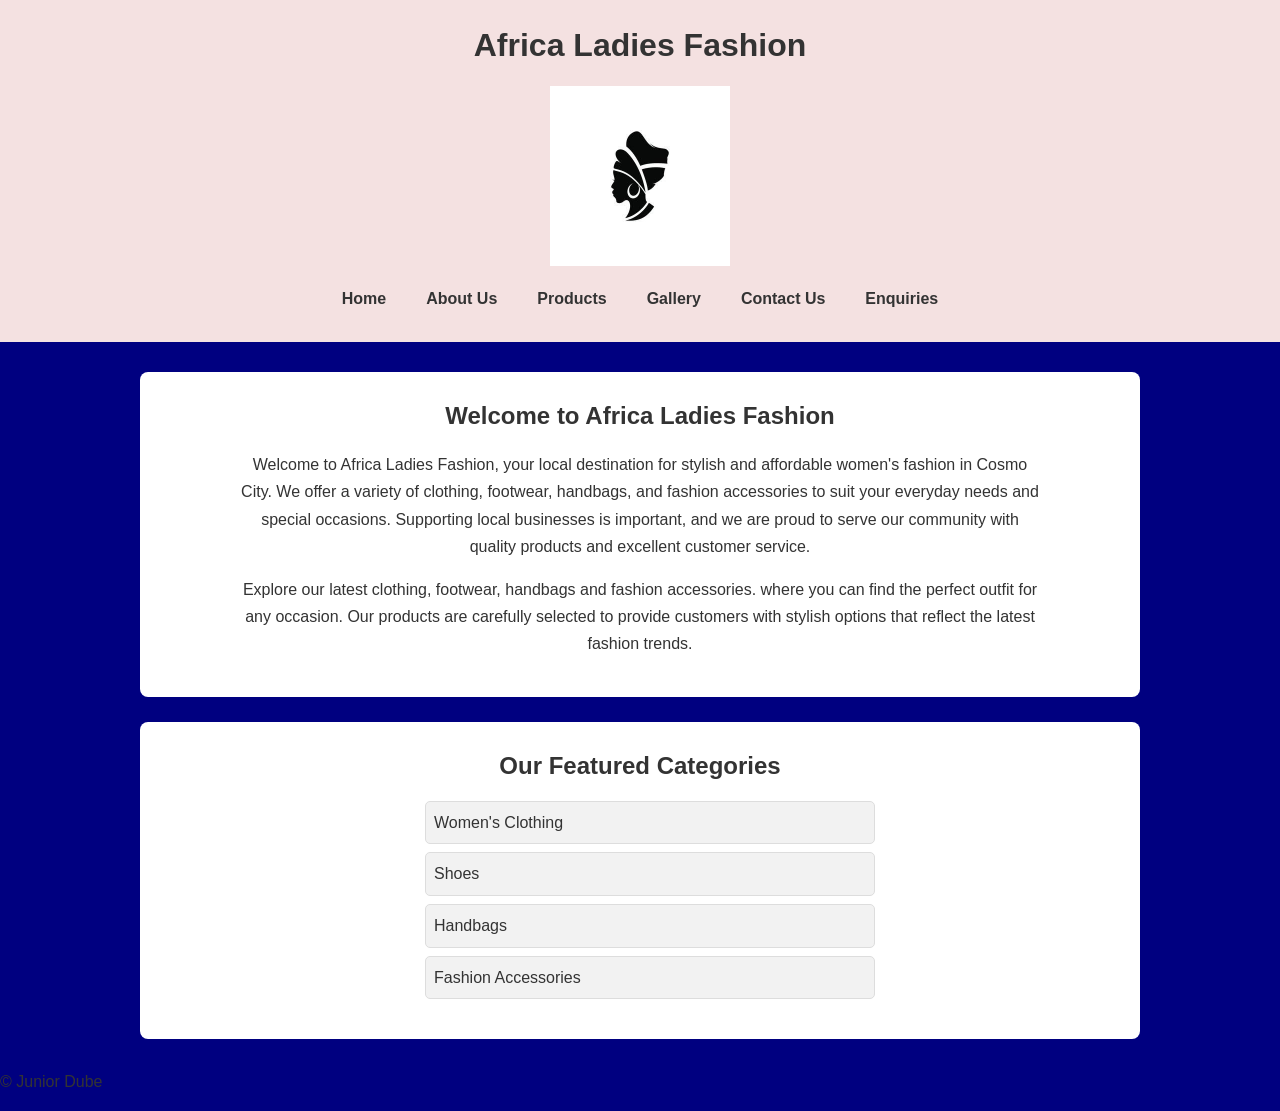
<file: index.html>
<!DOCTYPE html>
<html lang="en">

<head>
    <meta charset="UTF-8">
    <meta name="viewport" content="width=device-width, initial-scale=1.0">
    <title>Africa Ladies Fashion | Women's Clothing in Cosmo City</title>
<meta name="description" content="Discover Africa Ladies Fashion, a women's clothing boutique in Cosmo City, Roodepoort, offering dresses, tops, jeans, handbags, shoes and fashion accessories.">
    <link rel="stylesheet" href="CSS/style.css">
</head>
<body>

    <header>
        <h1>Africa Ladies Fashion</h1>
        <img src="images/logo.jpg" alt="Africa Ladies Fashion Logo" width="1000" height="1000">

        <nav>
            <a href="index.html">Home</a>
            <a href="about.html">About Us</a>
            <a href="products.html">Products</a>
            <a href="gallery.html">Gallery</a>
            <a href="contact.html">Contact Us</a>
            <a href="enquiry.html">Enquiries</a>
        </nav>
    </header>

    <main>

        <section>
            <h2>Welcome to Africa Ladies Fashion</h2>

            <p>
                Welcome to Africa Ladies Fashion, your local destination
                for stylish and affordable women's fashion in Cosmo City. We offer a variety of clothing, footwear, handbags, and fashion accessories to suit your everyday needs and special occasions. Supporting local businesses is important, and we are proud to serve our community with quality products and excellent customer service.
            </p>

            <p>
                Explore our latest clothing, footwear, handbags and
                fashion accessories. where you can find the perfect outfit for any occasion. Our products are carefully selected to provide customers with stylish options that reflect the latest fashion trends.
            </p>
        </section>

        <section>
            <h2>Our Featured Categories</h2>

            <ul>
                <li>Women's Clothing</li>
                <li>Shoes</li>
                <li>Handbags</li>
                <li>Fashion Accessories</li>
            </ul>
        </section>

    </main>

    <footer>
        <p>&copy; Junior Dube</p>
    </footer>

</body>

</html>
</file>
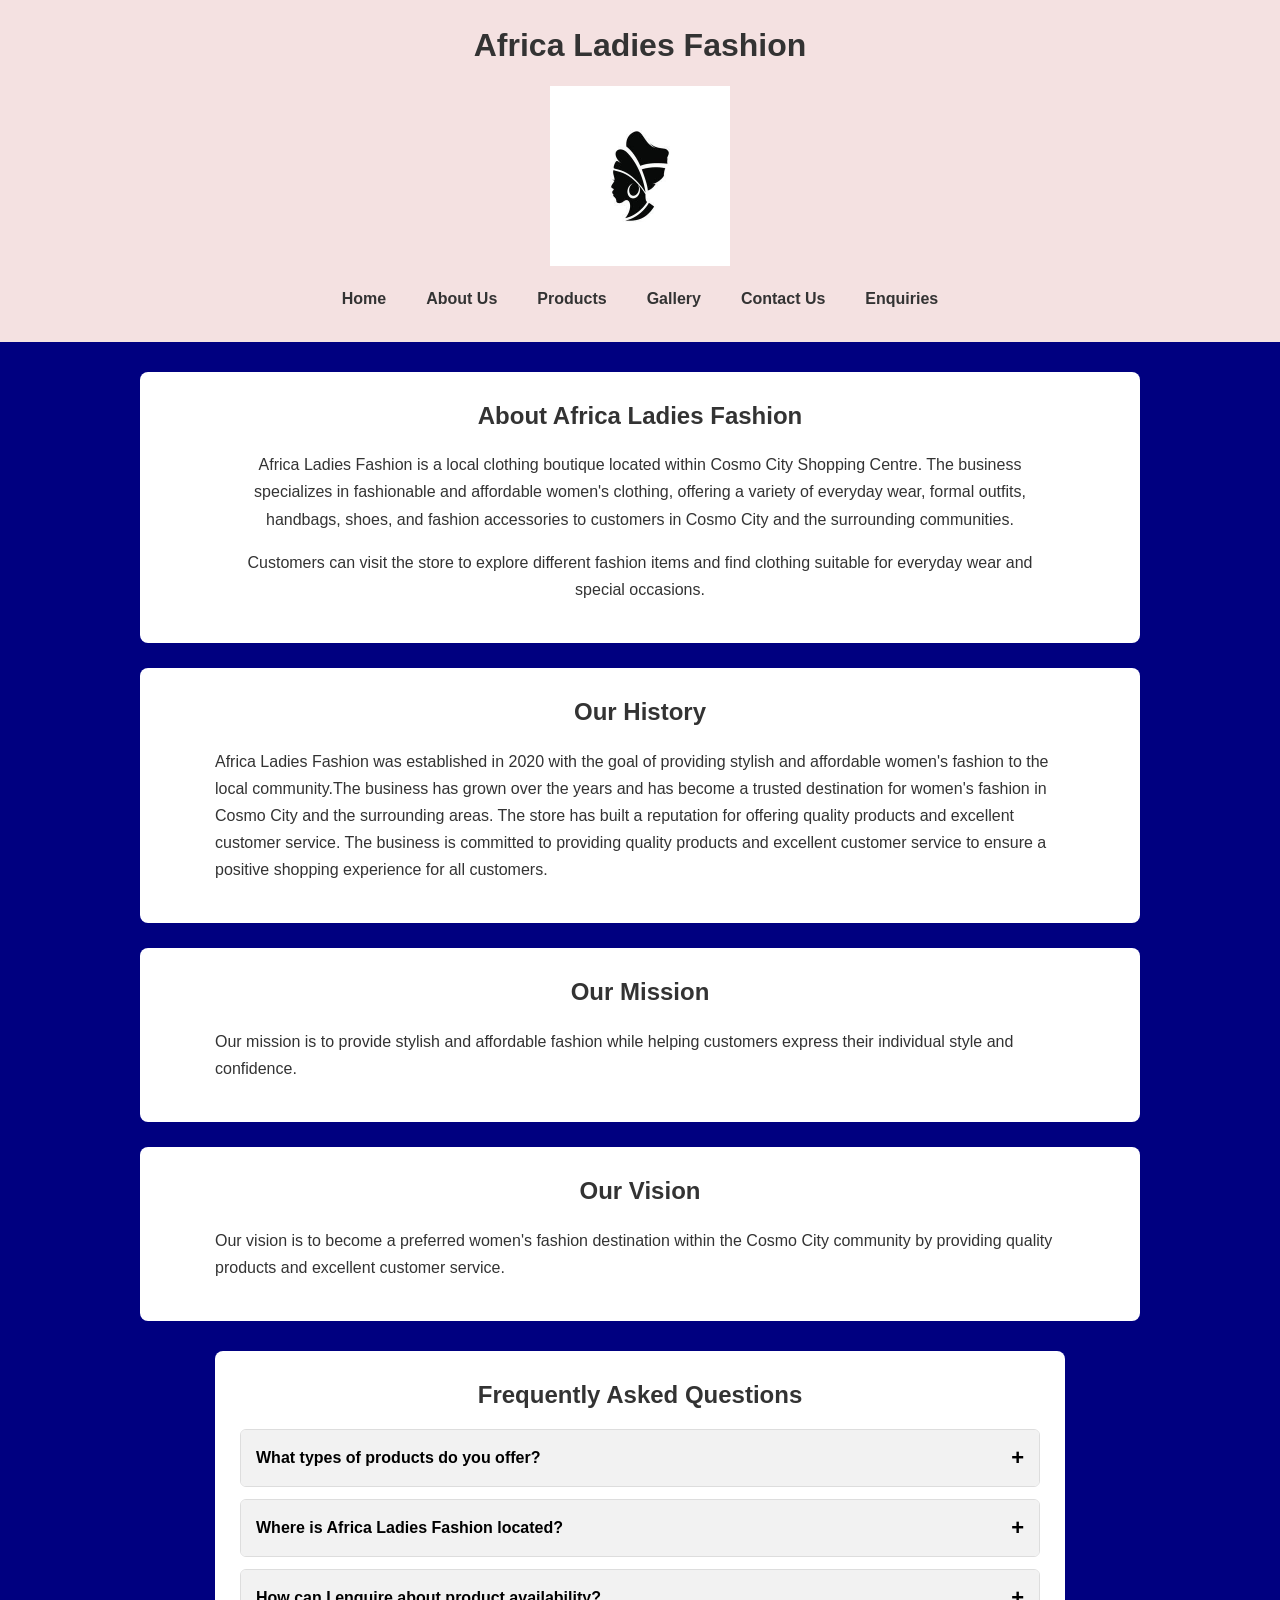
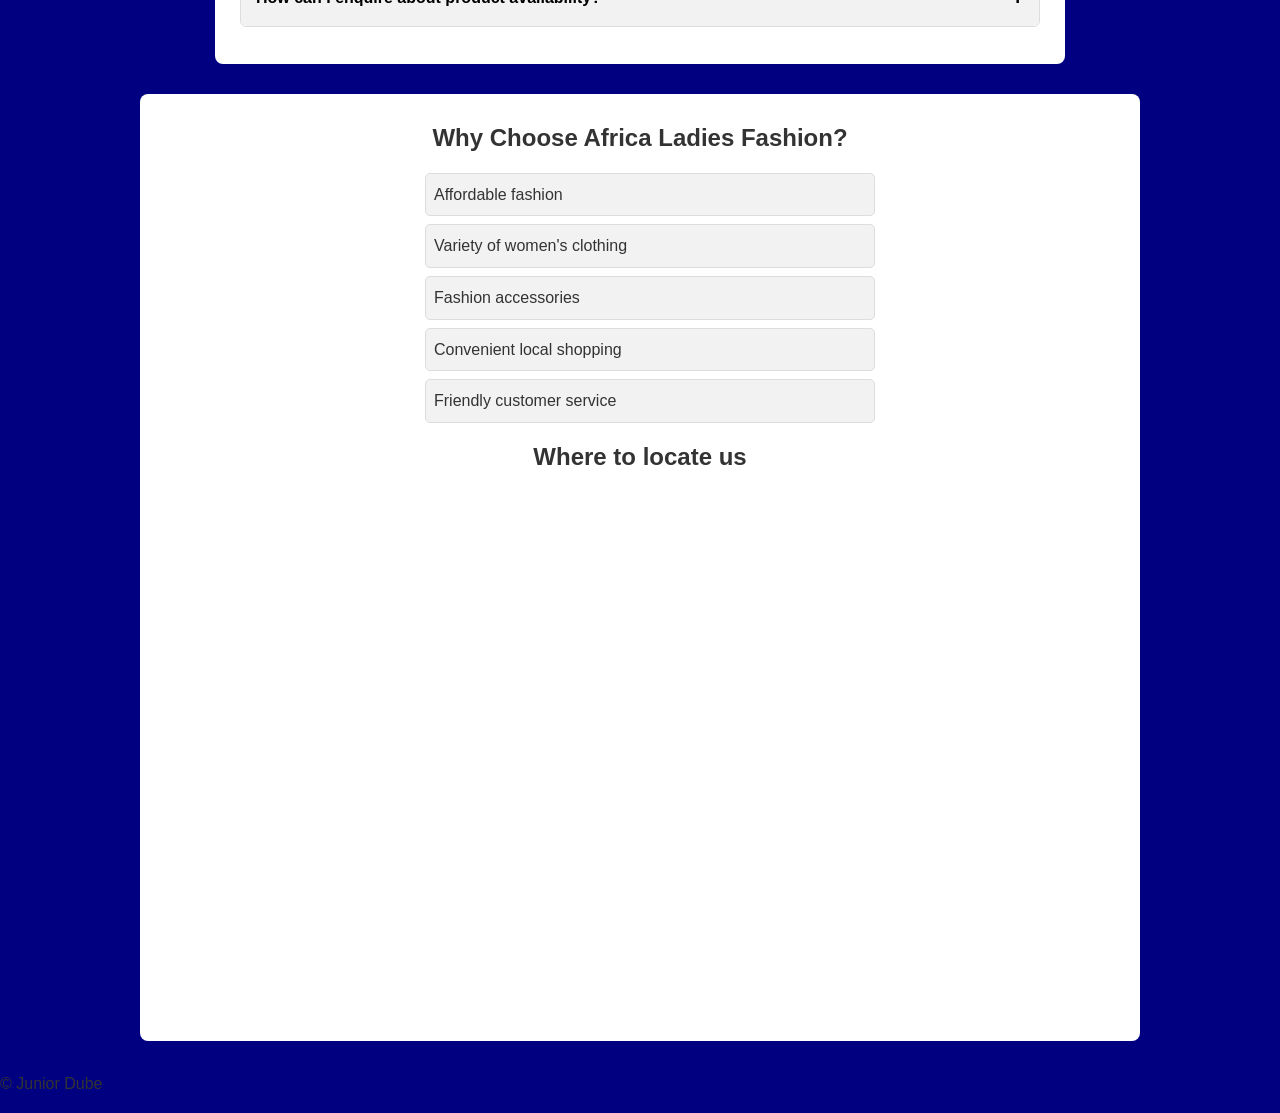
<file: about.html>
<!DOCTYPE html>
<html lang="en">

<head>
    <meta charset="UTF-8">
    <meta name="viewport" content="width=device-width, initial-scale=1.0">
   <title>About Us | Africa Ladies Fashion Cosmo City</title>
<meta name="description" content="Learn about Africa Ladies Fashion, our history, mission and vision as a women's fashion boutique serving the Cosmo City community in Roodepoort.">
    <link rel="stylesheet" href="CSS/style.css">
</head>

<body>

    <header>

        <h1>Africa Ladies Fashion</h1>
        <img src="images/logo.jpg" alt="Africa Ladies Fashion Logo" width="1000" height="1000">

        <nav>
            <a href="index.html">Home</a>
            <a href="about.html">About Us</a>
            <a href="products.html">Products</a>
            <a href="gallery.html">Gallery</a>
            <a href="contact.html">Contact Us</a>
            <a href="enquiry.html">Enquiries</a>
        </nav>

    </header>


    <main>

        <section>

            <h2>About Africa Ladies Fashion</h2>

            <p>Africa Ladies Fashion is a local clothing boutique located within Cosmo City Shopping Centre. The business specializes in fashionable and affordable women's clothing, offering a variety of everyday wear, formal outfits, handbags, shoes, and fashion accessories to customers in Cosmo City and the surrounding communities.
            </p>

            <p>
                Customers can visit the store to explore different
                fashion items and find clothing suitable for everyday
                wear and special occasions.
            </p>

        </section>

        <section>
            <h2>Our History</h2>

            <p>
                Africa Ladies Fashion was established in 2020 with
                the goal of providing stylish and affordable women's
                fashion to the local community.The business has grown over the years and has become a trusted destination for women's fashion in Cosmo City and the surrounding areas. The store has built a reputation for offering quality products and excellent customer service.
                The business is committed to providing quality
                products and excellent customer service to ensure
                a positive shopping experience for all customers.
            </p>
        </section>


        <section>

            <h2>Our Mission</h2>

            <p>
                Our mission is to provide stylish and affordable
                fashion while helping customers express their
                individual style and confidence.
            </p>

        </section>


        <section>

            <h2>Our Vision</h2>

            <p>
                Our vision is to become a preferred women's fashion
                destination within the Cosmo City community by
                providing quality products and excellent customer service.
            </p>

        </section>

<!-- Frequently Asked Questions -->

<section class="faq-section">

    <h2>Frequently Asked Questions</h2>

    <div class="faq-item">

        <button class="faq-question" aria-expanded="false">
            What types of products do you offer?
            <span class="faq-icon">+</span>
        </button>

        <div class="faq-answer">
            <p>
                Africa Ladies Fashion offers women's clothing
                including dresses, tops, jeans, handbags, shoes
                and fashion accessories.
            </p>
        </div>

    </div>

    <div class="faq-item">

        <button class="faq-question" aria-expanded="false">
            Where is Africa Ladies Fashion located?
            <span class="faq-icon">+</span>
        </button>

        <div class="faq-answer">
            <p>
                Our boutique is located at Cosmo City Shopping
                Centre in Cosmo City, Roodepoort.
            </p>
        </div>

    </div>

    <div class="faq-item">

        <button class="faq-question" aria-expanded="false">
            How can I enquire about product availability?
            <span class="faq-icon">+</span>
        </button>

        <div class="faq-answer">
            <p>
                You can contact us through our Contact Us page
                to ask about products and their availability.
            </p>
        </div>

    </div>

</section>
        <section>

            <h2>Why Choose Africa Ladies Fashion?</h2>

            <ul>
                <li>Affordable fashion</li>
                <li>Variety of women's clothing</li>
                <li>Fashion accessories</li>
                <li>Convenient local shopping</li>
                <li>Friendly customer service</li>
            </ul>
            <h2>Where to locate us</h2>
            <iframe src="https://www.google.com/maps/embed?pb=!1m18!1m12!1m3!1d3585.6177402517164!2d27.937091175699315!3d-26.01333657719472!2m3!1f0!2f0!3f0!3m2!1i1024!2i768!4f13.1!3m3!1m2!1s0x1e9576308af65e67%3A0xfd4bdeb0b835be89!2sAfrican%20Ladies%20Fashion!5e0!3m2!1sen!2sza!4v1786480679320!5m2!1sen!2sza" width="1300" height="600" style="border:0;" allowfullscreen="" loading="lazy" referrerpolicy="strict-origin-when-cross-origin"></iframe>
        </section>

    </main>


    <footer>

        <p>
            &copy; Junior Dube
        </p>

    </footer>
<script src="JavaScript/about.js"></script>
</body>

</html>
</file>
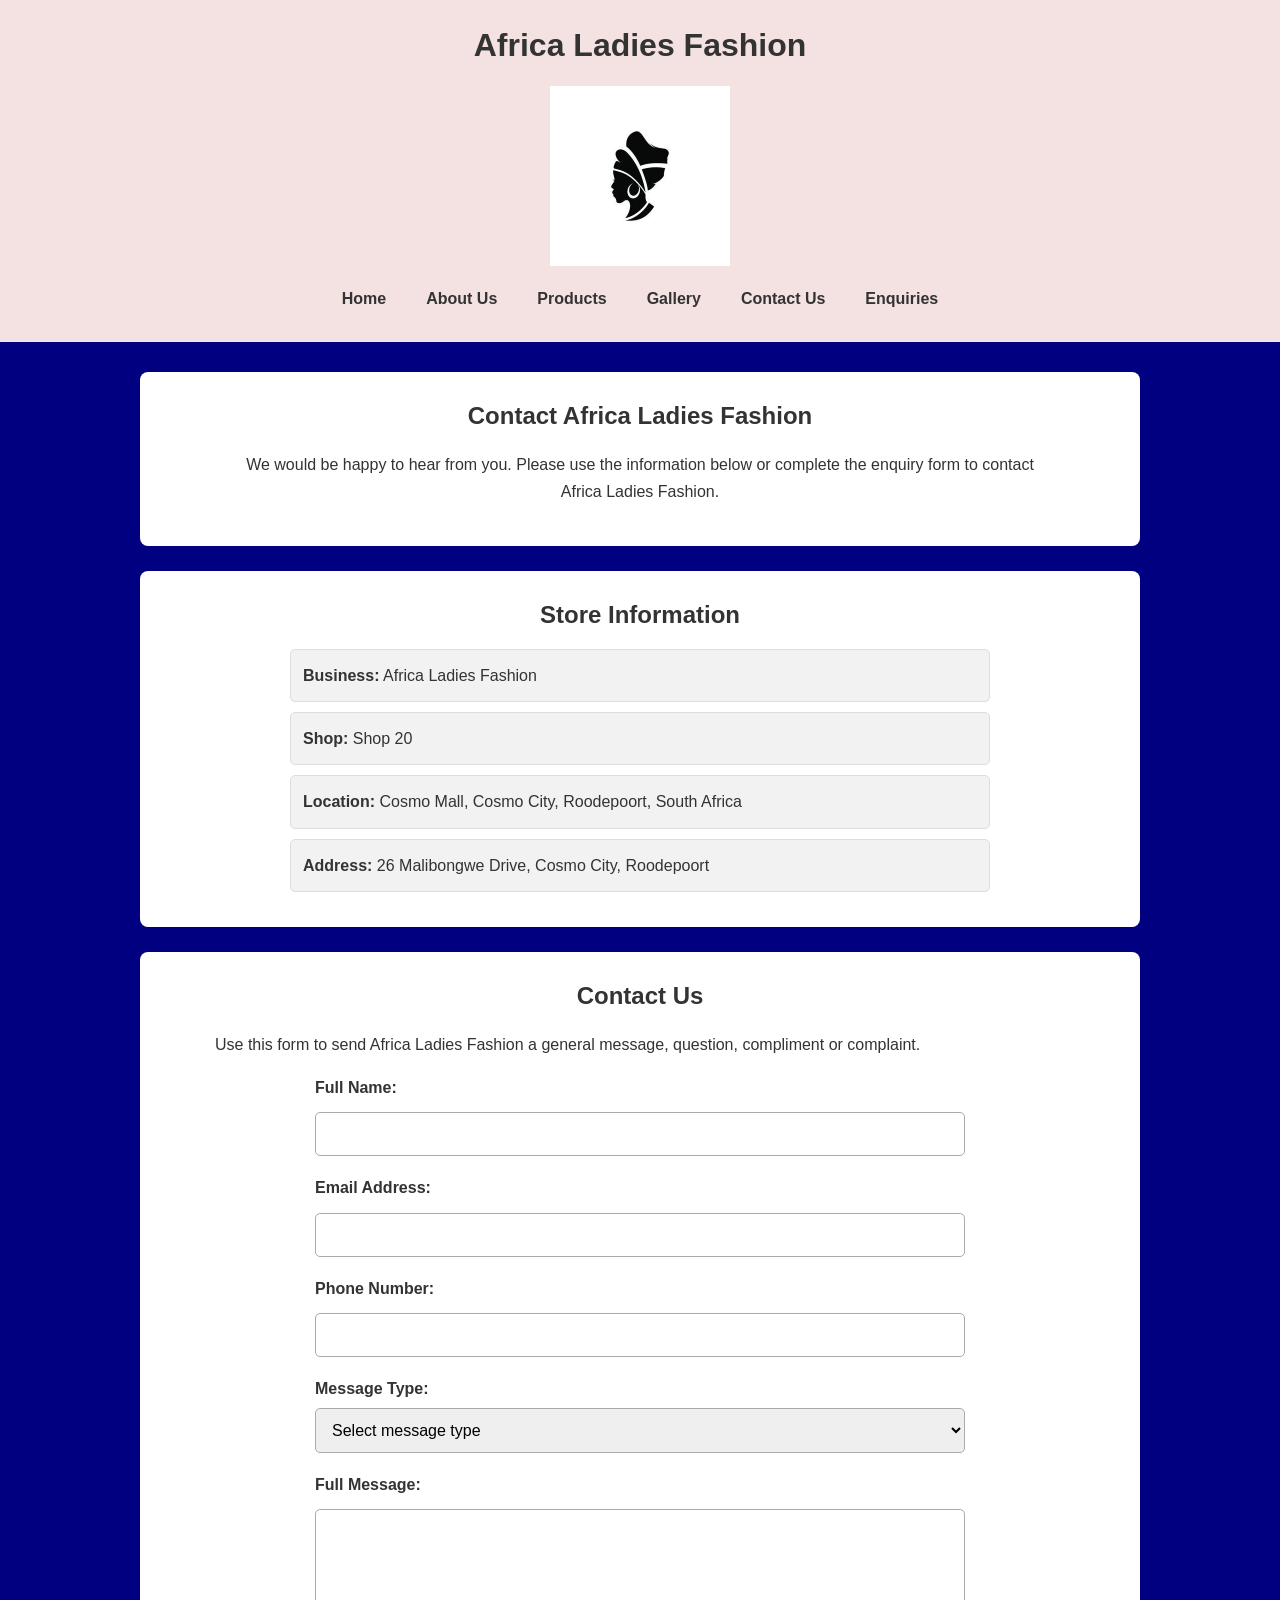
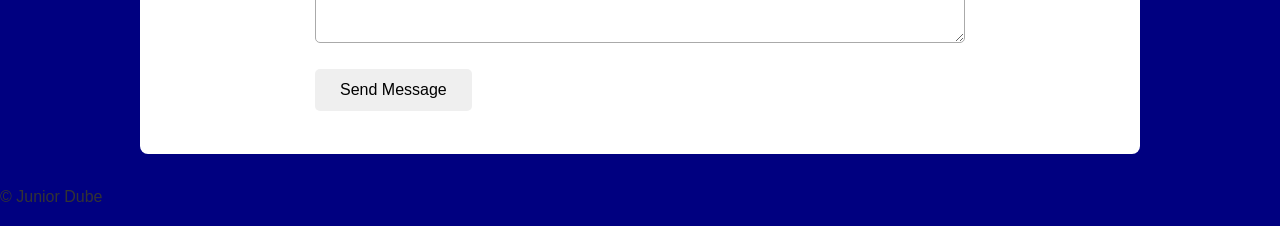
<file: contact.html>
<!DOCTYPE html>
<html lang="en">

<head>
    <meta charset="UTF-8">
    <meta name="viewport" content="width=device-width, initial-scale=1.0">
    <title>Contact Us | Africa Ladies Fashion Cosmo City</title>
<meta name="description" content="Contact Africa Ladies Fashion at Cosmo Mall, Cosmo City, Roodepoort, for product enquiries, assistance and general information.">
    <link rel="stylesheet" href="CSS/style.css">
</head>

<body>

    <header>

        <h1>Africa Ladies Fashion</h1>
        <img src="images/logo.jpg" alt="Africa Ladies Fashion Logo" width="1000" height="1000">

        <nav>
            <a href="index.html">Home</a>
            <a href="about.html">About Us</a>
            <a href="products.html">Products</a>
            <a href="gallery.html">Gallery</a>
            <a href="contact.html">Contact Us</a>
            <a href="enquiry.html">Enquiries</a>
        </nav>

    </header>


    <main>

        <section>

            <h2>Contact Africa Ladies Fashion</h2>

            <p>
                We would be happy to hear from you. Please use the
                information below or complete the enquiry form to
                contact Africa Ladies Fashion.
            </p>

        </section>


        <section>

            <h2>Store Information</h2>

            <address>

                <p>
                    <strong>Business:</strong>
                    Africa Ladies Fashion
                </p>

                <p>
                    <strong>Shop:</strong>
                    Shop 20
                </p>

                <p>
                    <strong>Location:</strong>
                    Cosmo Mall, Cosmo City, Roodepoort, South Africa
                </p>

                <p>
                    <strong>Address:</strong>
                    26 Malibongwe Drive, Cosmo City, Roodepoort
                </p>

            </address>

        </section>


        <section>

    <h2>Contact Us</h2>

    <p>
        Use this form to send Africa Ladies Fashion a general
        message, question, compliment or complaint.
    </p>

    <form id="contact-form"
      class="site-form"
      action="https://formsubmit.app/f/4eyve5mzuz"
      method="POST">

        <input type="hidden" name="form_type"
               value="General Contact Message">

        <p>
            <label for="contact-name">Full Name:</label>
            <input type="text" id="contact-name"
                   name="name" required minlength="2"
                   maxlength="60">
        </p>

        <p>
            <label for="contact-email">Email Address:</label>
            <input type="email" id="contact-email"
                   name="email" required>
        </p>

        <p>
            <label for="contact-phone">Phone Number:</label>
            <input type="tel" id="contact-phone"
                   name="phone"
                   pattern="[0-9+() -]{7,20}"
                   title="Enter a valid phone number."
                   required>
        </p>

        <p>
            <label for="message-type">Message Type:</label>
            <select id="message-type"
                    name="message_type" required>
                <option value="">Select message type</option>
                <option value="General Enquiry">General Enquiry</option>
                <option value="Product Question">Product Question</option>
                <option value="Compliment">Compliment</option>
                <option value="Complaint">Complaint</option>
                <option value="Other">Other</option>
            </select>
        </p>

        <p>
            <label for="contact-message">Full Message:</label>
            <textarea id="contact-message"
                      name="message"
                      rows="6" minlength="10"
                      maxlength="1000" required></textarea>
        </p>

        <p>
            <button type="submit">Send Message</button>
        </p>

        <p id="contact-status"
           class="form-status"
           role="status" aria-live="polite"></p>

    </form>

        </section>


    </main>


    <footer>

        <p>
            &copy; Junior Dube
        </p>

    </footer>
<script src="JavaScript/forms.js"></script>
</body>

</html>
</file>
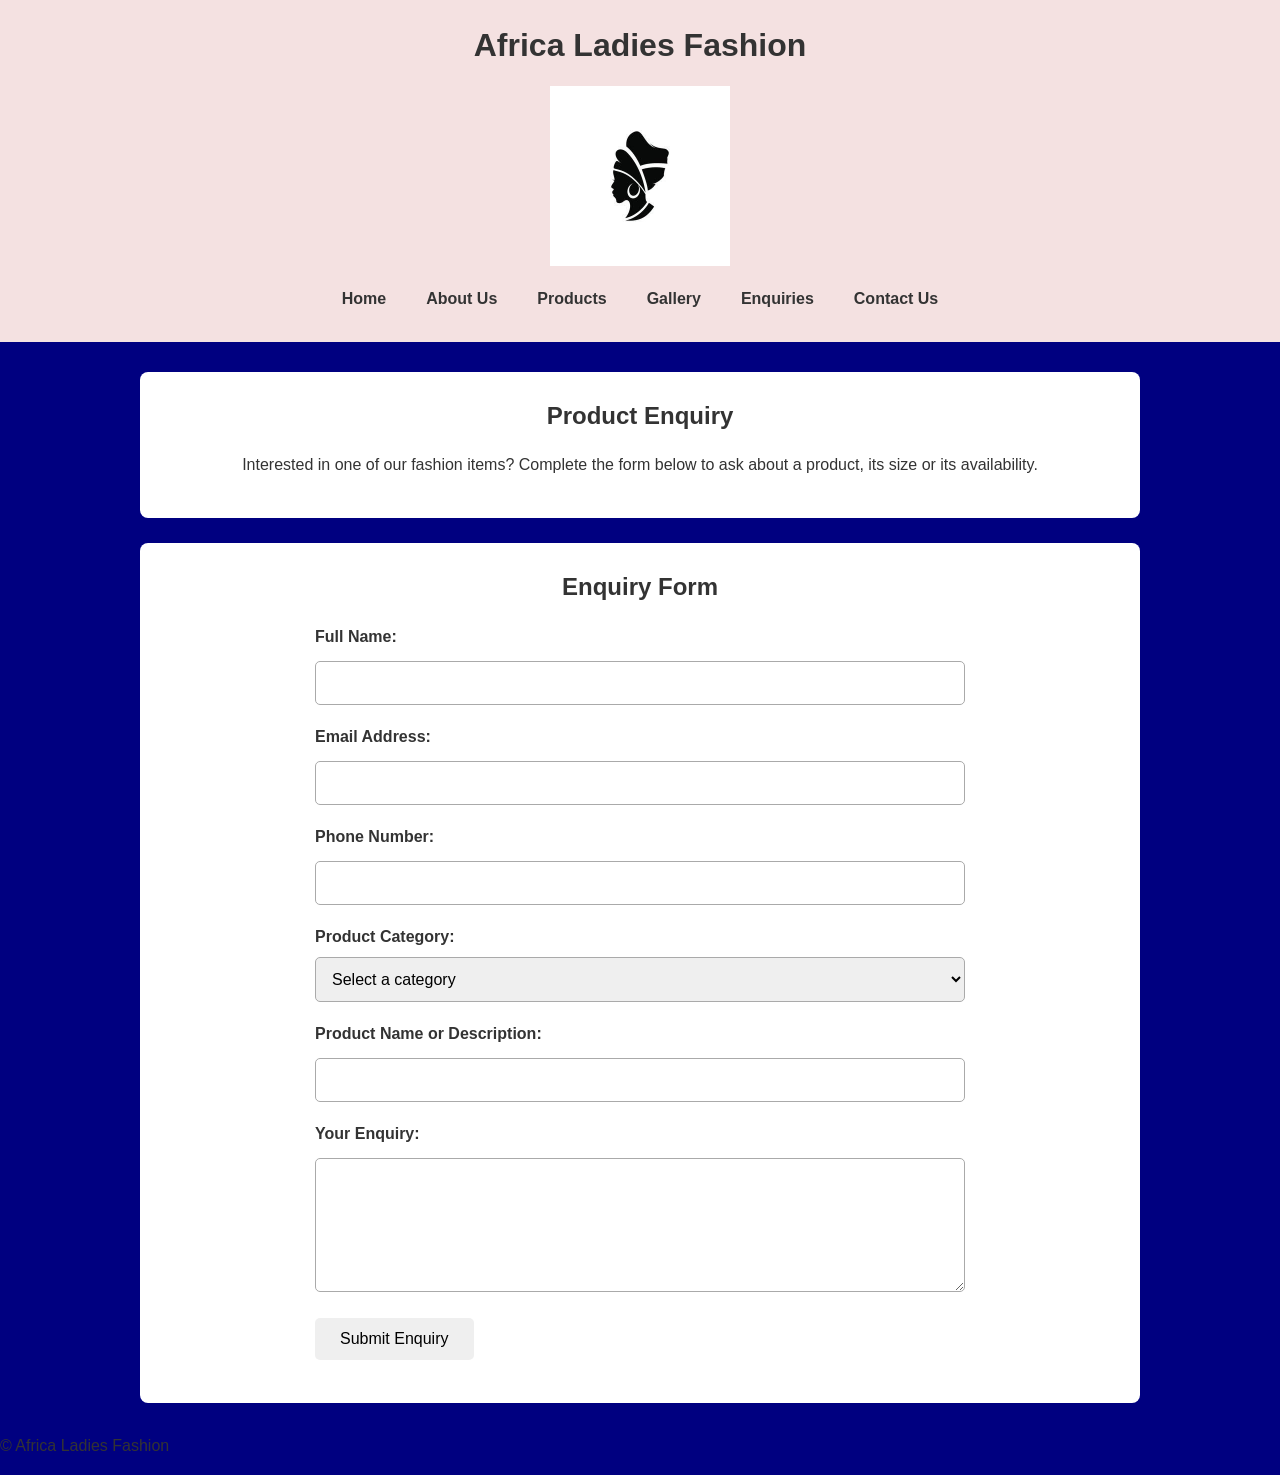
<file: enquiry.html>
<!DOCTYPE html>
<html lang="en">

<head>
    <meta charset="UTF-8">
    <meta name="viewport" content="width=device-width, initial-scale=1.0">

    <title>Product Enquiries | Africa Ladies Fashion</title>
    <meta name="description" content="Ask Africa Ladies Fashion about women's clothing, fashion accessories, product sizes and availability in Cosmo City, Roodepoort.">

    <link rel="stylesheet" href="CSS/style.css">
</head>

<body>

    <header>
        <h1>Africa Ladies Fashion</h1>

        <img src="images/logo.jpg"
             alt="Africa Ladies Fashion Logo"
             width="1000" height="1000">

        <nav>
            <a href="index.html">Home</a>
            <a href="about.html">About Us</a>
            <a href="products.html">Products</a>
            <a href="gallery.html">Gallery</a>
            <a href="enquiry.html">Enquiries</a>
            <a href="contact.html">Contact Us</a>
        </nav>
    </header>

    <main>

        <section>
            <h2>Product Enquiry</h2>

            <p>
                Interested in one of our fashion items?
                Complete the form below to ask about a product,
                its size or its availability.
            </p>
        </section>

        <section>
            <h2>Enquiry Form</h2>

            <form id="enquiry-form"
                  class="site-form"
                  action="https://formsubmit.app/f/4eyve5mzuz"
                  method="POST">

                <input type="hidden" name="form_type"
                       value="Product Enquiry">

                <p>
                    <label for="enquiry-name">Full Name:</label>
                    <input type="text" id="enquiry-name"
                           name="name" required minlength="2"
                           maxlength="60">
                </p>

                <p>
                    <label for="enquiry-email">Email Address:</label>
                    <input type="email" id="enquiry-email"
                           name="email" required>
                </p>

                <p>
                    <label for="enquiry-phone">Phone Number:</label>
                    <input type="tel" id="enquiry-phone"
                           name="phone"
                           pattern="[0-9+() -]{7,20}"
                           title="Enter a valid phone number."
                           required>
                </p>

                <p>
                    <label for="product-category">Product Category:</label>
                    <select id="product-category"
                            name="product_category" required>
                        <option value="">Select a category</option>
                        <option value="Dresses">Dresses</option>
                        <option value="Tops">Tops</option>
                        <option value="Jeans and Trousers">
                            Jeans and Trousers
                        </option>
                        <option value="Handbags">Handbags</option>
                        <option value="Shoes">Shoes</option>
                        <option value="Accessories">Accessories</option>
                        <option value="Other">Other</option>
                    </select>
                </p>

                <p>
                    <label for="product-name">Product Name or Description:</label>
                    <input type="text" id="product-name"
                           name="product_name"
                           maxlength="100" required>
                </p>

                <p>
                    <label for="enquiry-message">Your Enquiry:</label>
                    <textarea id="enquiry-message"
                              name="message"
                              rows="6" minlength="10"
                              maxlength="1000" required></textarea>
                </p>

                <p>
                    <button type="submit">Submit Enquiry</button>
                </p>

                <p id="enquiry-status"
                   class="form-status"
                   role="status" aria-live="polite"></p>

            </form>
        </section>

    </main>

    <footer>
        <p>&copy; Africa Ladies Fashion</p>
    </footer>

    <script src="JavaScript/forms.js"></script>

</body>
</html>
</file>
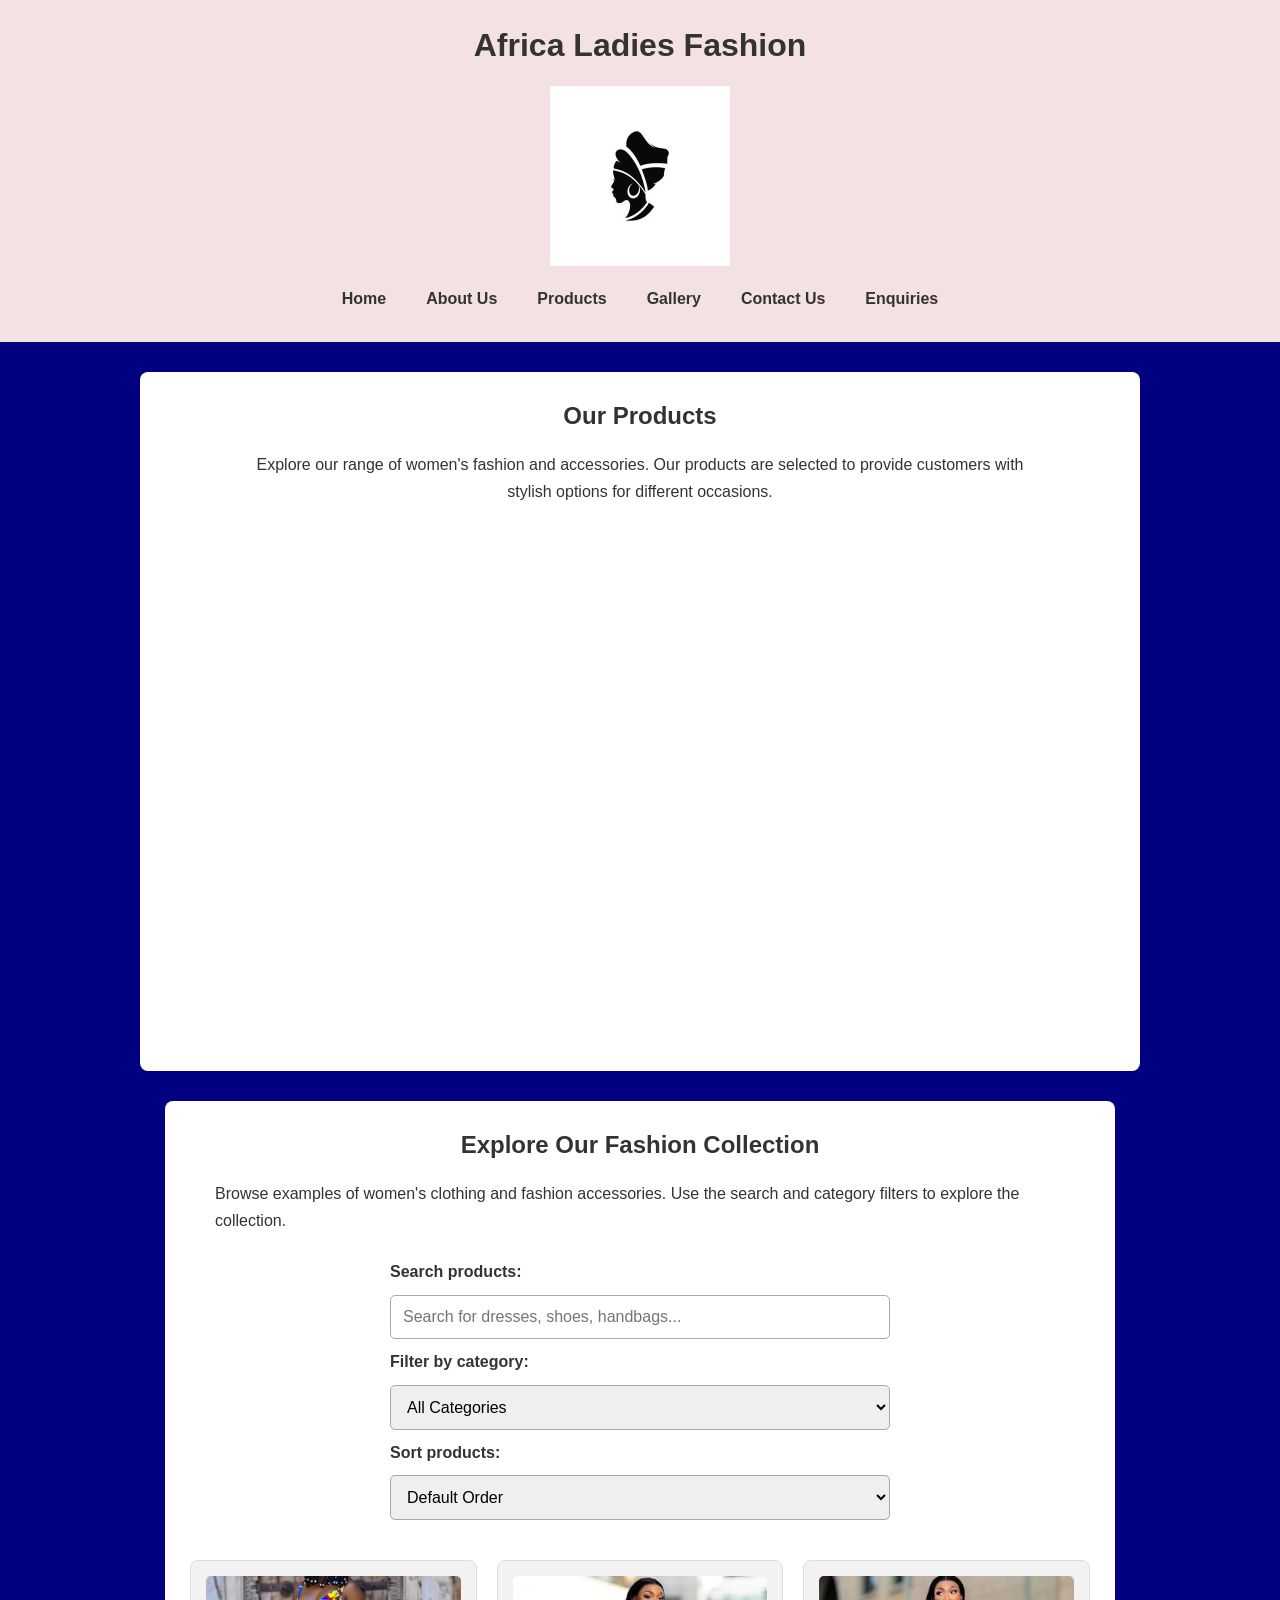
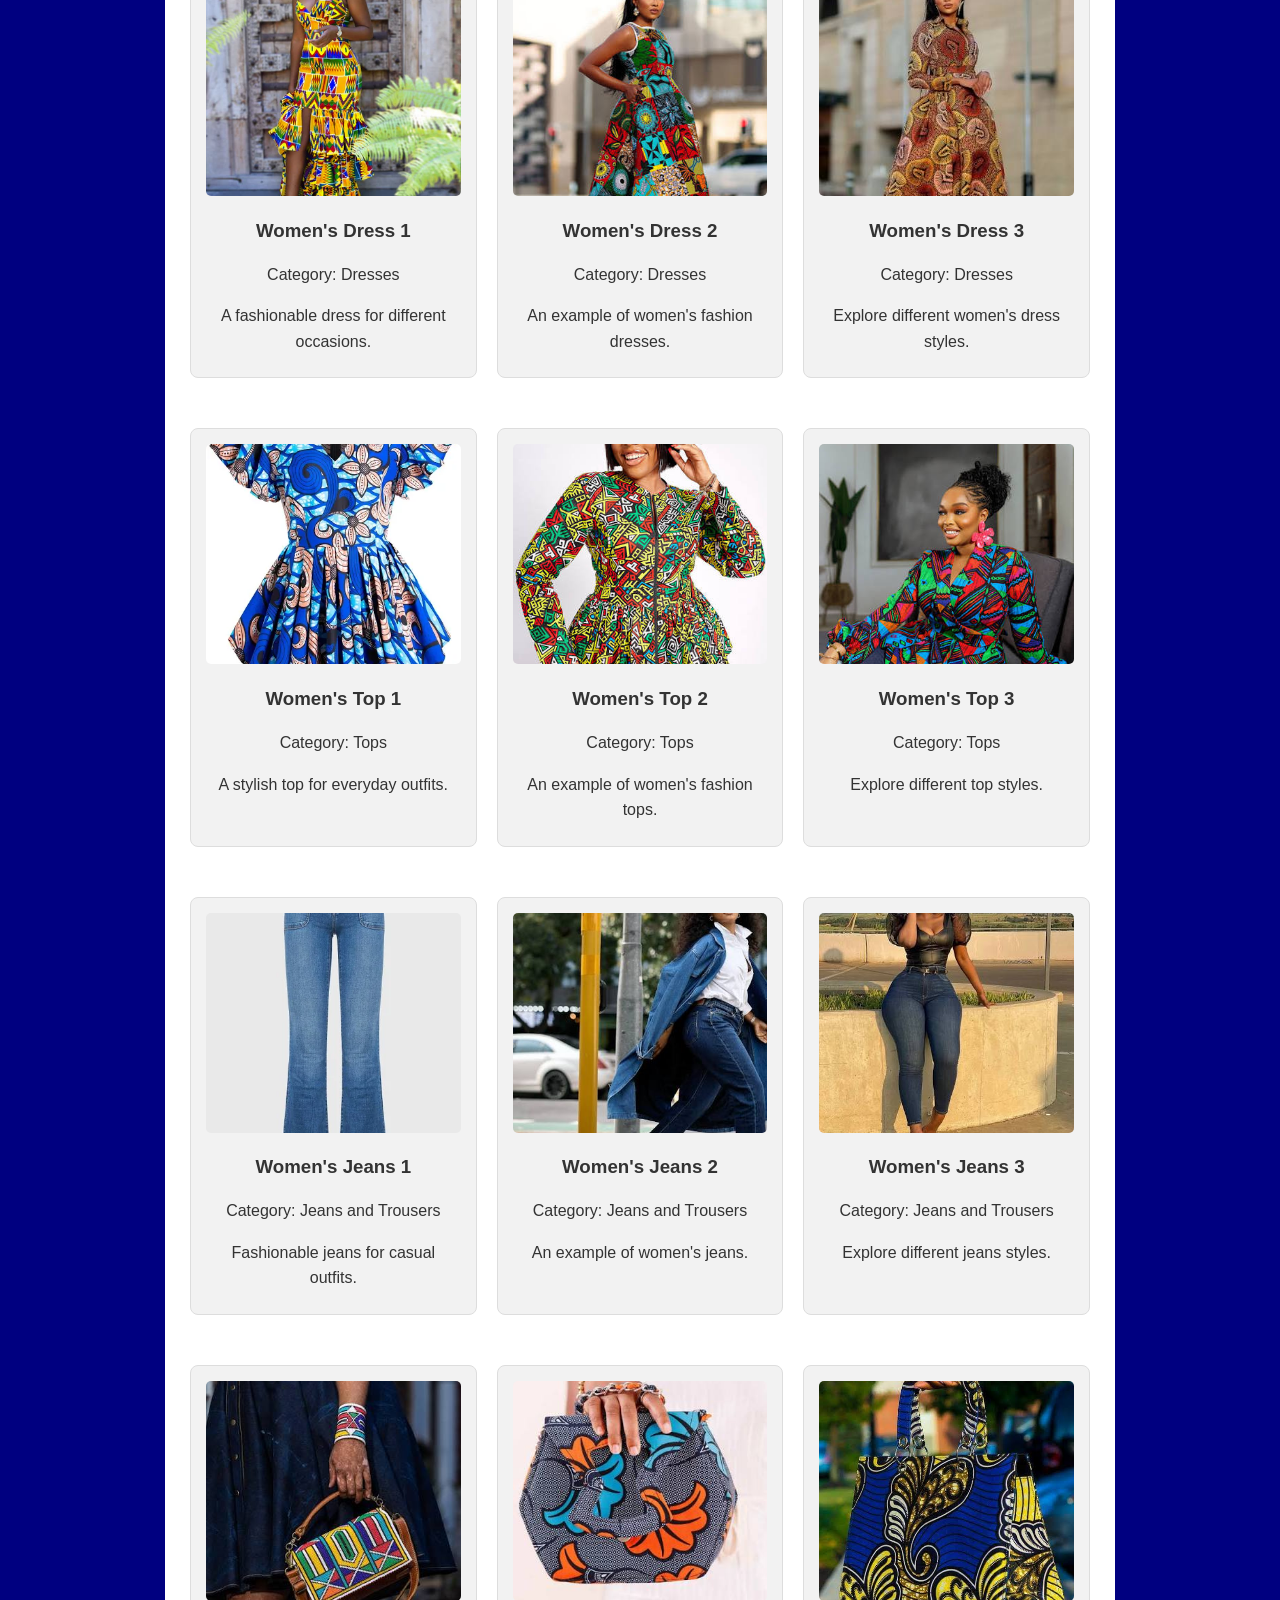
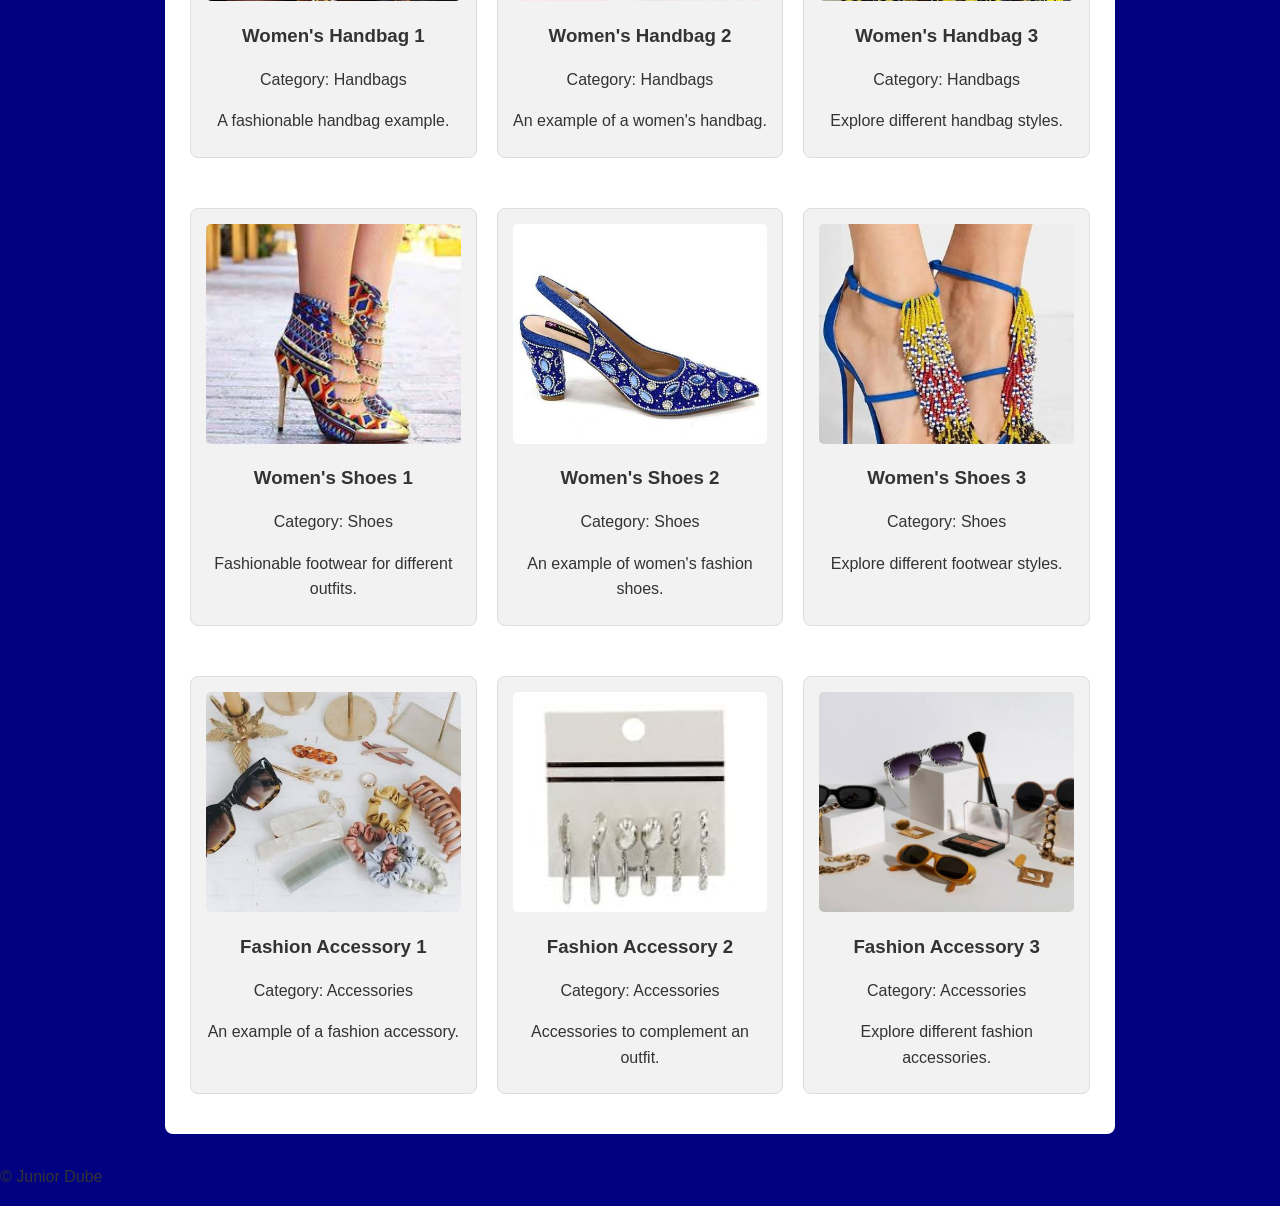
<file: products.html>
<!DOCTYPE html>
<html lang="en">

<head>
    <meta charset="UTF-8">
    <meta name="viewport" content="width=device-width, initial-scale=1.0">
    <title>Women's Clothing and Accessories | Africa Ladies Fashion</title>
<meta name="description" content="Explore women's dresses, tops, jeans, trousers, handbags, shoes and fashion accessories at Africa Ladies Fashion in Cosmo City, Roodepoort.">
    <link rel="stylesheet" href="CSS/style.css">
</head>

<body>

    <header>

        <h1>Africa Ladies Fashion</h1>
        <img src="images/logo.jpg" alt="Africa Ladies Fashion Logo" width="1000" height="1000">

        <nav>
            <a href="index.html">Home</a>
            <a href="about.html">About Us</a>
            <a href="products.html">Products</a>
            <a href="gallery.html">Gallery</a>
            <a href="contact.html">Contact Us</a>
            <a href="enquiry.html">Enquiries</a>
        </nav>

    </header>


    <main>

        <section>

            <h2>Our Products</h2>

            <p>
                Explore our range of women's fashion and accessories.
                Our products are selected to provide customers with
                stylish options for different occasions.
            </p>
<iframe width="1300" height="500" src="https://www.youtube.com/embed/D4lEiZtXfFg?si=3qUt5uGT49HGDqg_" title="YouTube video player" frameborder="0" allow="accelerometer; autoplay; clipboard-write; encrypted-media; gyroscope; picture-in-picture; web-share" referrerpolicy="strict-origin-when-cross-origin" allowfullscreen></iframe>
        </section>

<!-- Dynamic Product Listings -->

<section class="product-section">

    <h2>Explore Our Fashion Collection</h2>

    <p>
        Browse examples of women's clothing and fashion accessories.
        Use the search and category filters to explore the collection.
    </p>

    <!-- Search products -->

    <div class="product-controls">

        <label for="product-search">Search products:</label>

        <input
            type="search"
            id="product-search"
            placeholder="Search for dresses, shoes, handbags..."
        >

        <!-- Filter products -->

        <label for="category-filter">Filter by category:</label>

        <select id="category-filter">

            <option value="all">All Categories</option>
            <option value="Dresses">Dresses</option>
            <option value="Tops">Tops</option>
            <option value="Jeans and Trousers">Jeans and Trousers</option>
            <option value="Handbags">Handbags</option>
            <option value="Shoes">Shoes</option>
            <option value="Accessories">Accessories</option>

        </select>

        <!-- Sort products -->

        <label for="product-sort">Sort products:</label>

        <select id="product-sort">

            <option value="default">Default Order</option>
            <option value="ascending">Name: A to Z</option>
            <option value="descending">Name: Z to A</option>

        </select>

    </div>

    <!-- JavaScript will display products here -->

    <div id="product-list" class="product-grid">

    </div>

    <!-- Message when no products match -->

    <p id="no-products" class="no-products" hidden>
        No matching products were found. Try another search or category.
    </p>

</section>
        
            


        



    </main>


    <footer>

        <p>
            &copy; Junior Dube
        </p>

    </footer>
<script src="JavaScript/products.js"></script>
</body>

</html>
</file>
<file: CSS/style.css>
/* General page styling */

* {
    box-sizing: border-box;
}

body {
    margin: 0;
    font-family: Arial, sans-serif;
    line-height: 1.6;
    background-color: #ffffff;
    color: #333333;
}

h1, h2, h3 {
    margin-top: 0;
}

img {
    max-width: 100%;
    height: auto;
}

/* Header styling */

header {
    background-color: #f4e1e1;
    padding: 20px;
    text-align: center;
}

header h1 {
    margin-bottom: 15px;
}

/* Navigation styling */

nav {
    display: flex;
    justify-content: center;
    flex-wrap: wrap;
    gap: 10px;
}

nav a {
    text-decoration: none;
    color: #333333;
    padding: 10px 15px;
    font-weight: bold;
}

nav a:hover {
    text-decoration: underline;
}

body {
    background-color: navy;
}

/* Main content */
main {
    width: 90%;
    max-width: 1000px;
    margin: 30px auto;
}

/* Content sections */
main section {
    background-color: white;
    padding: 25px;
    margin-bottom: 25px;
    border-radius: 8px;
}

/* Section headings */
main h2 {
    text-align: center;
    margin-bottom: 15px;
}

/* Paragraphs */
main p {
    line-height: 1.6;
    margin-bottom: 15px;
}

/* Featured categories */
main ul {
    max-width: 500px;
    margin: 0 auto;
    padding: 0;
    list-style-position: inside;
}

main li {
    padding: 8px;
    margin-bottom: 5px;
}

/* Logo */
header img {
    width: 180px;
    height: 180px;
    object-fit: contain;
    display: block;
    margin: 10px auto;
}

/* Home page introduction */
main section:first-child {
    text-align: center;
}

main section:first-child p {
    max-width: 800px;
    margin-left: auto;
    margin-right: auto;
}

/* Featured categories */
main section:last-child ul {
    list-style-type: none;
}

main section:last-child li {
    background-color: #f2f2f2;
    border: 1px solid #ddd;
    border-radius: 5px;
    margin: 8px auto;
    max-width: 450px;
}

/* Products page sections */
main section article {
    background-color: #f2f2f2;
    padding: 20px;
    margin: 15px 0;
    border: 1px solid #ddd;
    border-radius: 8px;
}

/* Product headings */
main section article h3 {
    margin-bottom: 10px;
    text-align: center;
}

/* Product descriptions */
main section article p {
    line-height: 1.6;
    text-align: center;
}

/* Products page section headings */
main > section > h2 {
    text-align: center;
    margin-bottom: 15px;
}

/* Responsive YouTube video */
main iframe {
    display: block;
    width: 100%;
    max-width: 100%;
    height: 500px;
    border: none;
    margin: 20px auto;
}
* {
    box-sizing: border-box;
}

html,
body {
    margin: 0;
    padding: 0;
    overflow-x: hidden;
}

/* Mobile devices */
@media (max-width: 600px) {

    main {
        width: 95%;
        margin: 20px auto;
    }

    main section {
        padding: 15px;
    }

    main section article {
        padding: 15px;
    }

    main iframe {
        height: 250px;
    }

    main h2 {
        font-size: 22px;
    }

    main h3 {
        font-size: 19px;
    }

    main p {
        font-size: 15px;
    }
    main figure img {
        width: 90%;
        height: auto;
        margin: 8px auto;
        display: block;
    }

    main figure {
        padding: 10px;
    }
    /* Responsive map */
main iframe[src*="google.com/maps"] {
    display: block;
    width: 100%;
    max-width: 100%;
    height: 450px;
    border: none;
    margin: 20px auto;
}
    main iframe[src*="google.com/maps"] {
        height: 300px;
    }
    main form {
        width: 100%;
    }

    main form input,
    main form textarea {
        font-size: 16px;
    }

    main form button {
        width: 100%;
    }
        nav {
        display: flex;
        flex-direction: column;
        align-items: center;
        gap: 8px;
    }

    nav a {
        display: block;
        width: 90%;
        text-align: center;
        padding: 8px;
        box-sizing: border-box;
    }
        header img {
        width: 130px;
        height: 130px;
    }

    header h1 {
        font-size: 26px;
        text-align: center;
    }

}

/* Gallery */
main figure {
    background-color: #f2f2f2;
    padding: 15px;
    margin: 20px auto;
    border: 1px solid #ddd;
    border-radius: 8px;
    text-align: center;
}

main figure img {
    width: 30%;
    height: 300px;
    object-fit: cover;
    margin: 10px;
    border-radius: 5px;
}

main figcaption {
    font-weight: bold;
    margin-top: 10px;
}

/* About page */
main section p {
    max-width: 850px;
    margin-left: auto;
    margin-right: auto;
    line-height: 1.7;
}

main section ul {
    max-width: 500px;
    margin: 15px auto;
    padding-left: 20px;
}

main section li {
    margin-bottom: 10px;
}

/* Contact page */
main address {
    max-width: 700px;
    margin: 0 auto;
    font-style: normal;
}

main address p {
    background-color: #f2f2f2;
    padding: 12px;
    margin: 10px 0;
    border: 1px solid #ddd;
    border-radius: 5px;
}

/* Contact form */
main form {
    max-width: 650px;
    margin: 0 auto;
}

main form p {
    margin-bottom: 15px;
}

main form label {
    font-weight: bold;
}

main form input,
main form textarea {
    width: 100%;
    padding: 10px;
    margin-top: 5px;
    border: 1px solid #aaa;
    border-radius: 5px;
    box-sizing: border-box;
    font-family: inherit;
    font-size: 15px;
}

main form textarea {
    resize: vertical;
}

/* Submit button */
main form button {
    padding: 12px 25px;
    border: none;
    border-radius: 5px;
    cursor: pointer;
    font-size: 16px;
}

main form button:hover {
    opacity: 0.85;
}

/* GALLERY LIGHTBOX */

main figure img {
    cursor: pointer;
    transition: transform 0.3s ease;
}

main figure img:hover {
    transform: scale(1.03);
}

/* Lightbox background */

.lightbox {
    display: none;
    position: fixed;
    z-index: 1000;
    top: 0;
    left: 0;
    width: 100%;
    height: 100%;
    background-color: rgba(0, 0, 0, 0.9);
    justify-content: center;
    align-items: center;
    padding: 20px;
}

/* Display lightbox */

.lightbox.active {
    display: flex;
}

/* Enlarged image */

.lightbox img {
    max-width: 90%;
    max-height: 85vh;
    width: auto;
    height: auto;
    object-fit: contain;
    border-radius: 5px;
}

/* Close button */

.lightbox-close {
    position: absolute;
    top: 20px;
    right: 30px;
    background: none;
    border: none;
    color: white;
    font-size: 45px;
    cursor: pointer;
}

/* Mobile adjustments */

@media (max-width: 600px) {

    .lightbox {
        padding: 10px;
    }

    .lightbox img {
        max-width: 95%;
        max-height: 75vh;
    }

    .lightbox-close {
        top: 10px;
        right: 15px;
        font-size: 40px;
    }

}
/* FAQ ACCORDION */

.faq-section {
    max-width: 850px;
    margin: 30px auto;
}

.faq-item {
    margin-bottom: 12px;
    border: 1px solid #ddd;
    border-radius: 6px;
    overflow: hidden;
}

.faq-question {
    width: 100%;
    padding: 15px;
    background-color: #f2f2f2;
    border: none;
    text-align: left;
    font-size: 16px;
    font-weight: bold;
    cursor: pointer;
    display: flex;
    justify-content: space-between;
    align-items: center;
}

.faq-question:hover {
    background-color: #e8e8e8;
}

.faq-icon {
    font-size: 22px;
}

.faq-answer {
    display: none;
    padding: 15px;
    background-color: white;
}

.faq-answer p {
    margin: 0;
}

.faq-item.active .faq-answer {
    display: block;
}

/* SCROLL ANIMATIONS */

.reveal {
    opacity: 0;
    transform: translateY(25px);
    transition: opacity 0.7s ease, transform 0.7s ease;
}

.reveal.visible {
    opacity: 1;
    transform: translateY(0);
}

/* Respect reduced-motion preferences */

@media (prefers-reduced-motion: reduce) {

    .reveal {
        opacity: 1;
        transform: none;
        transition: none;
    }

}

/* BACK TO TOP BUTTON */

#back-to-top {
    display: none;
    position: fixed;
    bottom: 20px;
    right: 20px;
    padding: 12px 18px;
    background-color: #333333;
    color: white;
    border: none;
    border-radius: 5px;
    cursor: pointer;
    z-index: 999;
    font-size: 14px;
}

#back-to-top.show {
    display: block;
}

#back-to-top:hover {
    background-color: #555555;
}
/* DYNAMIC PRODUCT LISTINGS */

.product-section {
    width: 95%;
    max-width: 1100px;
    margin: 30px auto;
}

/* Search and filter controls */

.product-controls {
    display: flex;
    flex-direction: column;
    gap: 10px;
    max-width: 500px;
    margin: 25px auto;
}

.product-controls label {
    font-weight: bold;
}

.product-controls input,
.product-controls select {
    width: 100%;
    padding: 12px;
    border: 1px solid #aaa;
    border-radius: 5px;
    font-family: inherit;
    font-size: 16px;
}

/* Product grid */

.product-grid {
    display: grid;
    grid-template-columns: repeat(3, minmax(0, 1fr));
    gap: 20px;
    margin-top: 25px;
}

/* Individual product cards */

.product-card {
    background-color: #f2f2f2;
    padding: 15px;
    border: 1px solid #ddd;
    border-radius: 8px;
    text-align: center;
}

.product-card img {
    width: 100%;
    height: 220px;
    object-fit: cover;
    border-radius: 5px;
}

.product-card h3 {
    margin-top: 12px;
    margin-bottom: 8px;
}

.product-card p {
    margin-bottom: 8px;
}

/* No results message */

.no-products {
    text-align: center;
    font-weight: bold;
    padding: 20px;
}

/* Responsive product grid */

@media (max-width: 800px) {

    .product-grid {
        grid-template-columns: repeat(2, minmax(0, 1fr));
    }

}

@media (max-width: 500px) {

    .product-grid {
        grid-template-columns: 1fr;
    }

    .product-card img {
        height: 250px;
    }

}
/* FORM FUNCTIONALITY AND VALIDATION */

.site-form {
    max-width: 650px;
    margin: 0 auto;
}

.site-form p {
    margin-bottom: 18px;
}

.site-form label {
    display: block;
    font-weight: bold;
    margin-bottom: 6px;
}

.site-form input,
.site-form select,
.site-form textarea {
    width: 100%;
    padding: 12px;
    border: 1px solid #aaa;
    border-radius: 5px;
    font-family: inherit;
    font-size: 16px;
}

.site-form textarea {
    resize: vertical;
}

.site-form input:focus,
.site-form select:focus,
.site-form textarea:focus {
    outline: 2px solid #555;
    outline-offset: 2px;
}

.site-form button {
    padding: 12px 25px;
    border: none;
    border-radius: 5px;
    cursor: pointer;
    font-size: 16px;
}

.site-form button:disabled {
    opacity: 0.6;
    cursor: not-allowed;
}

.form-status {
    font-weight: bold;
    text-align: center;
    margin-top: 15px;
    overflow-wrap: anywhere;
}
</file>
